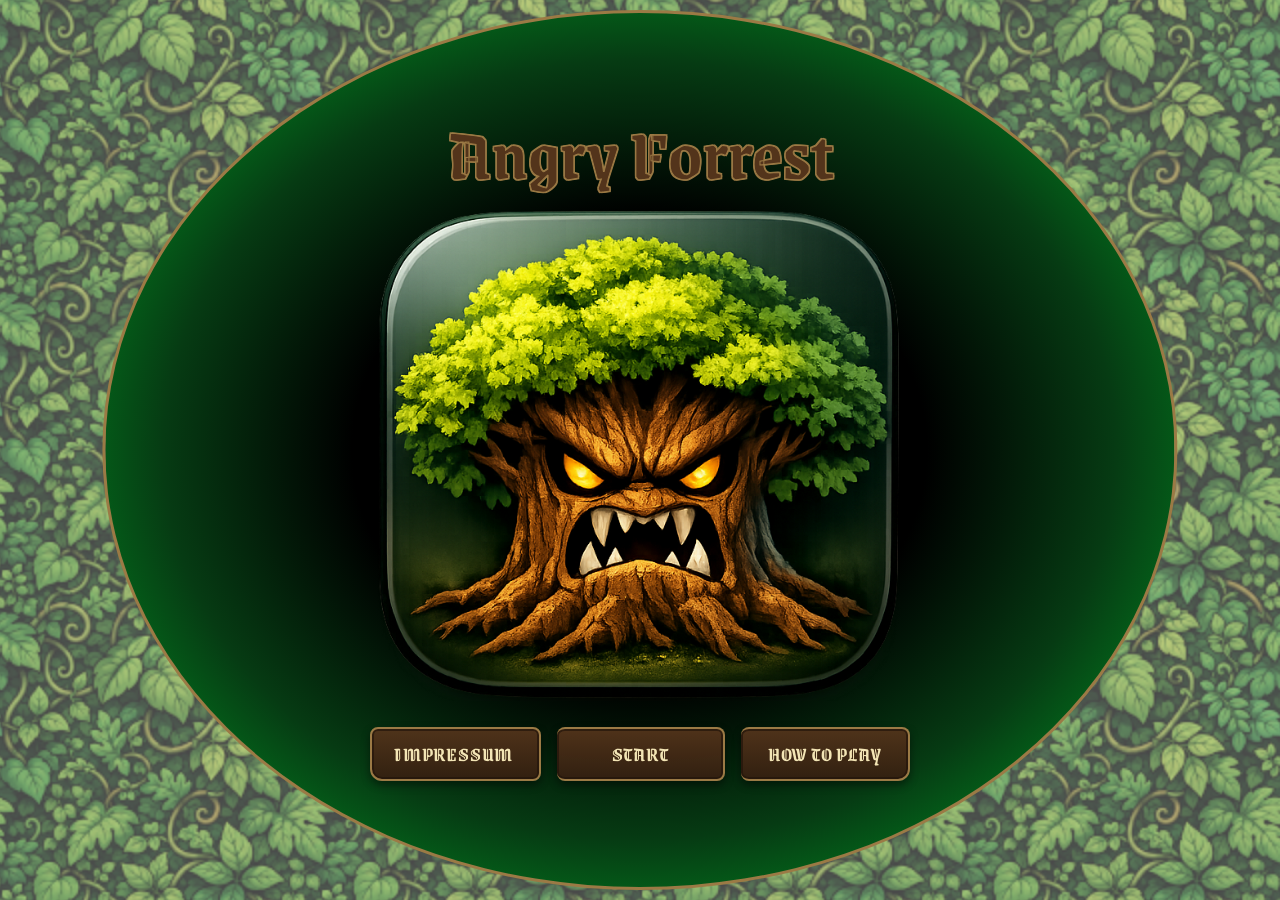
<file: index.html>
<!doctype html>
<html lang="en">
  <head>
    <meta charset="UTF-8" />
    <meta name="viewport" content="width=device-width, initial-scale=1.0" />
    <title>Angry Forrest</title>
    <link
      rel="icon"
      type="image/png"
      sizes="16x16"
      href="./img/icons/AF-48.png"
    />
    <link
      rel="icon"
      type="image/png"
      sizes="32x32"
      href="./img/icons/AF-48.png"
    />
    <link
      rel="icon"
      type="image/png"
      sizes="48x48"
      href="./img/icons/AF-48.png"
    />
    <link rel="apple-touch-icon" href="./img/icons/AF-mac.png" />
    <link rel="stylesheet" href="style.css" />
    <link rel="stylesheet" href="styles/intro.css" />
    <link rel="stylesheet" href="styles/game-shell.css" />
    <link rel="stylesheet" href="styles/game-controls.css" />
    <link rel="stylesheet" href="styles/story-overlay.css" />
    <link rel="stylesheet" href="styles/game-hud.css" />
  </head>

  <body onload="init()">
    <div id="pre-intro" class="pre-intro">
      <h1>Angry Forrest</h1>
      <img src="./img/icons/title_img.png" alt="Angry Forrest" />
      <div class="pre-intro-actions">
        <a class="forest-button" href="./impressum.html">IMPRESSUM</a>
        <button id="pre-intro-start" class="forest-button" type="button">
          START
        </button>
        <button id="how-to-play-button" class="forest-button" type="button">
          HOW TO PLAY
        </button>
      </div>
      <div id="how-to-play" class="how-to-play" hidden>
        <div class="how-to-play-content">
          <h2>HOW TO PLAY</h2>

          <p>
            You are Entie, a living tree fighting back against the machines and
            their gnome servants.
          </p>

          <h3>MOVE</h3>

          <div class="how-to-play-line">
            Use <strong>← / →</strong>
            <span class="control-or">or</span>
            <div class="inline-control-icon">
              <img src="/img/icons/left_button.png" alt="Left button" />
            </div>
            <div class="inline-control-icon">
              <img src="/img/icons/right.button.png" alt="Right button" />
            </div>
            to move.
          </div>

          <div class="how-to-play-line">
            Press <strong>↑</strong>
            <span class="control-or">or</span>
            <div class="inline-control-icon">
              <img src="/img/icons/jump_button.png" alt="Jump button" />
            </div>
            to jump.
          </div>

          <h3>COLLECT &amp; THROW</h3>

          <p>Collect the acorns hanging in the trees.</p>

          <div class="how-to-play-line">
            Press <strong>SPACE</strong>
            <span class="control-or">or</span>
            <div class="inline-control-icon">
              <img src="/img/icons/throw_button.png" alt="Throw button" />
            </div>
            to throw an acorn at your enemies.
          </div>

          <p>
            Missed your target? No problem — thrown acorns land on the ground
            and can be collected again.
          </p>

          <h3>SURVIVE</h3>

          <p>Avoid enemy attacks and keep an eye on your energy.</p>

          <p>
            Some enemies are stronger than others, so choose your moment to
            attack.
          </p>

          <p>
            <strong>
              Jumping gnomes or Mini-Robots can only be fought by jumping upon
              and stomping them.
            </strong>
            Take very well care for your precious acorns or you won't have
            enough to finish the End-Boss!
          </p>

          <h3>READABLE STORY</h3>
          <p>The grumpy face
            <div class="inline-control-icon"> 
            <img src="/img/icons/grumpy.png" alt="imageof a grumpy">
            </div>
            in the game options switches between the animated scrolling text and a stationary, readable HTML story. Tap it again to return to the original animation. The ending story has the same option.</p>

          <h3>YOUR GOAL</h3>

          <p>
            Fight your way through the forest and stop the robot responsible for
            its destruction.
          </p>

          <p>Good luck — the forest is counting on you.</p>
          <button id="how-to-play-back" class="forest-button" type="button">
            BACK
          </button>
        </div>
      </div>
    </div>

    <div
      id="orientation-prompt"
      class="orientation-prompt"
      role="status"
      aria-live="assertive"
      hidden
    >
      <p>Please turn your device to landscape.</p>
    </div>

    <div class="game-wrapper">
      <div class="game-stage">
        <div class="top-controls" aria-label="Spieloptionen" hidden>
          <button
            class="ui-button home-button"
            type="button"
            aria-label="Back to Intro"
          >
            <img src="./img/icons/exit.png" alt="Back to Intro" />
          </button>

          <label
            class="ui-button sound-toggle"
            aria-label="Ton ein- oder ausschalten"
          >
            <input type="checkbox" class="sound-toggle-input" />
            <img
              class="sound-icon sound-icon-on"
              src="./img/icons/sound_on.png"
              alt="Ton eingeschaltet"
            />
            <img
              class="sound-icon sound-icon-off"
              src="./img/icons/silence.png"
              alt="Ton ausgeschaltet"
            />
          </label>
          <button
            class="ui-button story-toggle-button"
            type="button"
            aria-label="Read story without scrolling"
            aria-controls="story-overlay"
            aria-expanded="false"
            title="Toggle readable story"
            hidden
          >
            <img src="./img/icons/grumpy.png" alt="" />
          </button>
          <button
            class="ui-button resize-button"
            type="button"
            aria-label="Spielfläche vergrößern"
          >
            <img src="./img/icons/resize.png" alt="Spielfläche vergrößern" />
          </button>
        </div>

        <div class="character-energy" hidden>
          <img
            class="character-energy-fill"
            id="character-energy-bar"
            src="./img/character/char_energy.png"
            alt=""
          />
          <img
            class="character-energy-frame"
            src="./img/character/char-energy.png"
            alt=""
          />
        </div>

        <div class="bottom-controls" aria-label="Touch-Steuerung" hidden>
          <div class="action-controls" aria-label="Aktionen">
            <button
              class="ui-button control-button"
              type="button"
              data-control="jump"
              aria-label="Springen"
            >
              <img src="./img/icons/jump_button.png" alt="Springen" />
            </button>
            <button
              class="ui-button control-button"
              type="button"
              data-control="throw"
              aria-label="Frucht werfen"
            >
              <img src="./img/icons/throw_button.png" alt="Frucht werfen" />
            </button>
          </div>

          <div class="fruit-inventory" aria-label="Gesammelte Früchte">
            <img
              class="fruit-slot"
              src="./img/objects/fruit_bw.png"
              alt="Fruchtplatz"
            />
            <img
              class="fruit-slot"
              src="./img/objects/fruit_bw.png"
              alt="Fruchtplatz"
            />
            <img
              class="fruit-slot"
              src="./img/objects/fruit_bw.png"
              alt="Fruchtplatz"
            />
          </div>

          <div class="direction-controls" aria-label="Bewegung">
            <button
              class="ui-button control-button"
              type="button"
              data-control="left"
              aria-label="Nach links bewegen"
            >
              <img src="./img/icons/left_button.png" alt="Nach links" />
            </button>
            <button
              class="ui-button control-button"
              type="button"
              data-control="right"
              aria-label="Nach rechts bewegen"
            >
              <img src="./img/icons/right.button.png" alt="Nach rechts" />
            </button>
          </div>
        </div>

        <canvas width="720" height="480" id="canvas"></canvas>
        <section id="story-overlay" class="story-overlay" aria-label="Story and instructions" hidden>
          <div class="story-overlay-content" tabindex="0">
            <h2 id="story-overlay-title">The story</h2>
            <div id="story-overlay-body"></div>
            <p class="story-overlay-hint">Press Enter or tap the button to continue the game.</p>
          </div>
        </section>
        <img
          src="./img/landscape/canvas-frame.png"
          alt=""
          class="canvas-frame"
        />
        <div class="robot-energy" hidden>
          <img
            class="r-energy-frame"
            src="/img/objects/robot_energy-meter.png"
            alt=""
          />
          <img
            class="r-energy"
            id="robot"
            src="/img/objects/robot_energy.png"
            alt=""
          />
        </div>
      </div>
    </div>
    <script src="./js/models/DrawableObject.class.js"></script>
    <script src="./js/models/MovableObject.class.js"></script>
    <script src="./js/models/Landscape.class.js"></script>
    <script src="./js/helpers.js"></script>
    <script src="./js/eventListeners.js"></script>
    <script src="./js/models/Sky.class.js"></script>
    <script src="./js/models/Sleep.class.js"></script>
    <script src="./js/models/FruitController.class.js"></script>
    <script src="./js/models/Character.class.js"></script>
    <script src="./js/models/GrowingTree.class.js"></script>
    <script src="./js/models/Gnome.class.js"></script>
    <script src="./js/models/MiniRobot.class.js"></script>
    <script src="./js/models/Fruit.class.js"></script>
    <script src="./js/models/Bomb.class.js"></script>
    <script src="./js/models/Robot.class.js"></script>
    <script src="./js/models/Grass.class.js"></script>
    <script src="./js/models/Thrownfruit.class.js"></script>
    <script src="./js/models/BackgroundObject.class.js"></script>
    <script src="./js/models/WorldRenderer.class.js"></script>
    <script src="./js/models/World.class.js"></script>
    <script src="./js/models/Keyboard.class.js"></script>
    <script src="./js/models/Level.class.js"></script>
    <script src="./js/levels/level1.js"></script>
    <script src="./js/DisplayController.class.js"></script>
    <script src="./js/titleGlyphs.js"></script>
    <script src="./js/models/ScrollingText.class.js"></script>
    <script src="./js/models/IntroScene.class.js"></script>
    <script src="./js/models/LoadingScene.class.js"></script>
    <script src="./js/models/SlidingBanner.class.js"></script>
    <script src="./js/models/StartScene.class.js"></script>
    <script src="./js/models/VictoryScene.class.js"></script>
    <script src="./js/models/EndGame.class.js"></script>
    <script src="./js/models/AudioManager.class.js"></script>
    <script src="./js/models/StoryOverlayController.class.js"></script>
    <script src="./js/models/Game.class.js"></script>
    <script src="./js/game.js"></script>
  </body>
</html>
</file>
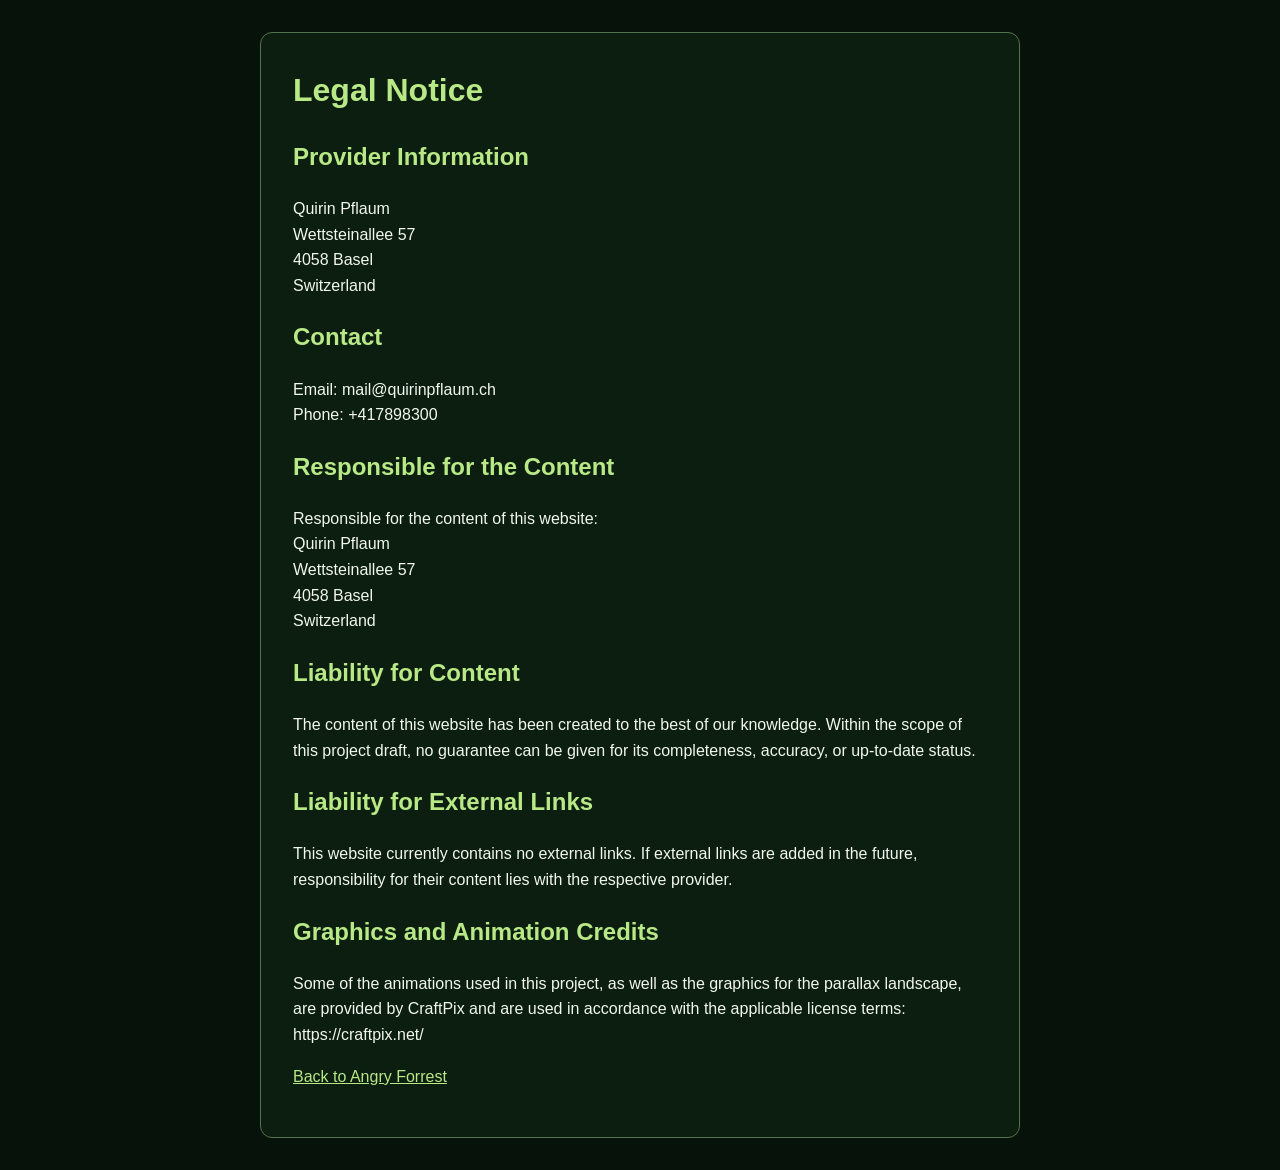
<file: impressum.html>
<!doctype html>
<html lang="en">

<head>
  <meta charset="UTF-8" />
  <meta name="viewport" content="width=device-width, initial-scale=1.0" />
  <title>Legal Notice | Angry Forrest</title>
  <link rel="icon" type="image/png" href="./img/icons/AF-48.png" />
  <link rel="stylesheet" href="./style.css" />
  <link rel="stylesheet" href="./styles/impressum.css" />
</head>

<body class="impressum-page">
  <main>
    <h1>Legal Notice</h1>

    <h2>Provider Information</h2>
    <address>
      Quirin Pflaum<br />
      Wettsteinallee 57<br />
      4058 Basel<br />
      Switzerland
    </address>

    <h2>Contact</h2>
    <p>
      Email: mail@quirinpflaum.ch<br />
      Phone: +417898300
    </p>

    <h2>Responsible for the Content</h2>
    <p>
      Responsible for the content of this website:<br />
      Quirin Pflaum<br />
      Wettsteinallee 57<br />
      4058 Basel<br />
      Switzerland
    </p>

    <h2>Liability for Content</h2>
    <p>
      The content of this website has been created to the best of our
      knowledge. Within the scope of this project draft, no guarantee can be
      given for its completeness, accuracy, or up-to-date status.
    </p>

    <h2>Liability for External Links</h2>
    <p>
      This website currently contains no external links. If external links are
      added in the future, responsibility for their content lies with the
      respective provider.
    </p>

    <h2>Graphics and Animation Credits</h2>
    <p>Some of the animations used in this project, as well as the graphics for the parallax landscape, are provided by
      CraftPix and are used in accordance with the applicable license terms: https://craftpix.net/
    </p>

    <p><a href="./index.html">Back to Angry Forrest</a></p>
  </main>
</body>

</html>
</file>
<file: style.css>
@font-face {
  font-family: "Grenze Gotisch";
  src: url("./font/GrenzeGotisch-VariableFont_wght.ttf") format("truetype");
  font-weight: 100 900;
  font-style: normal;
}

body {
  margin: 0;
  height: 100dvh;
  overflow: hidden;

  background-image: url("/img/landscape/background-tile.png");
  background-repeat: repeat;
  background-size: 640px 640px;

  display: flex;
  flex-direction: column;
  justify-content: center;
  align-items: center;
}
</file>
<file: styles/intro.css>
.pre-intro {
  box-sizing: border-box;
  width: 100%;
  height: 100dvh;
  min-height: 100svh;
  padding: clamp(12px, 3dvh, 32px) clamp(12px, 4vw, 32px);
  font-family: "Grenze Gotisch", "Comic Sans MS", cursive;
  position: fixed;
  inset: 0;
  z-index: 100;
  display: flex;
  flex-direction: column;
  justify-content: center;
  align-items: center;
  gap: clamp(8px, 2dvh, 24px);
  background: transparent;
  color: white;
  cursor: pointer;
  overflow: auto;
  scrollbar-width: none;
}

.pre-intro::before {
  content: "";
  position: fixed;
  top: 50%;
  left: 50%;
  width: calc(100dvw - 16%);
  height: calc(100dvh - 20px);
  border-radius: 50%;
  box-sizing: border-box;
  border: 3px solid #9b7a45;
  background: radial-gradient(
    ellipse at center,
    #000 0%,
    #000 38%,
    #063b13 63%,
    #018d21 86%,
    #01f92e 100%
  );
  transform: translate(-50%, -50%);
  z-index: 0;
  pointer-events: none;
}

.pre-intro > * {
  position: relative;
  z-index: 1;
}

.pre-intro::-webkit-scrollbar {
  display: none;
}

.pre-intro img {
  width: min(80vw, 641px);
  max-width: 100%;
  height: auto;
  max-height: min(55dvh, calc(100dvh - 15rem));
  object-fit: contain;
}

.pre-intro span {
  font-size: 1.5rem;
}

.pre-intro-link {
  color: white;
  font-size: 1.5rem;
}

.pre-intro h1 {
  font-family: "Grenze Gotisch", "Comic Sans MS", cursive;
  margin: 0;
  font-size: clamp(2.25rem, 10vw, 4.5rem);
  line-height: 0.95;
  text-align: center;
  color: #53341b;

  -webkit-text-stroke: 1px #9b7a45;

  text-shadow:
    -1px -1px 0 #9b7a45,
    1px -1px 0 #9b7a45,
    -1px 1px 0 #9b7a45,
    1px 1px 0 #9b7a45;
}

.pre-intro[hidden] {
  display: none;
}

.pre-intro > h1[hidden],
.pre-intro > img[hidden],
.pre-intro-actions[hidden],
.how-to-play[hidden] {
  display: none;
}

.pre-intro-actions {
  display: flex;
  flex-wrap: nowrap;
  justify-content: center;
  gap: 3%;
  margin-top: 8px;
  width: min(100%, 540px);
}

.forest-button {
  box-sizing: border-box;
  min-width: 0;
  flex: 1 1 0;
  padding: 10px clamp(6px, 2vw, 22px);

  font-family: "Grenze Gotisch", "Comic Sans MS", cursive;
  font-size: 1.25rem;
  font-weight: 600;
  letter-spacing: 0.04em;

  color: #f3e5b5;
  text-decoration: none;

  border-radius: 0;

  background: linear-gradient(rgba(83, 52, 27, 0.95), rgba(52, 31, 16, 0.95));

  border: 2px solid #9b7a45;
  border-radius: 8px;

  box-shadow:
    inset 0 0 0 2px rgba(35, 20, 10, 0.7),
    0 4px 8px rgba(0, 0, 0, 0.45);

  cursor: pointer;

  transition:
    transform 120ms ease,
    filter 120ms ease;

  animation: forest-wobble 3s ease-in-out infinite;
}

.forest-button:first-child {
  border-bottom-left-radius: 12px;
}

.forest-button:last-child {
  border-bottom-right-radius: 12px;
}

.forest-button + .forest-button {
  border-left: 0;
}

.forest-button:nth-child(2) {
  animation-delay: 1.5s;
}

@keyframes forest-wobble {
  0%,
  68%,
  100% {
    rotate: 0deg;
  }

  72% {
    rotate: -2deg;
  }

  76% {
    rotate: 2deg;
  }

  80% {
    rotate: -1.5deg;
  }

  84% {
    rotate: 1deg;
  }

  88% {
    rotate: 0deg;
  }
}

.forest-button:hover,
.forest-button:focus-visible {
  filter: brightness(1.18);
  transform: translateY(-2px);
}

.forest-button:active {
  transform: translateY(1px);
}

.how-to-play {
  position: fixed;
  inset: 0;
  z-index: 2;
  display: grid;
  place-items: center;
}

.how-to-play-content {
  width: min(68vw, 680px);
  font-size: clamp(1.75rem, 5vw, 2.25rem);
  max-height: calc(80dvh - 120px);
  padding: 28px 36px;
  box-sizing: border-box;
  overflow-y: auto;
  color: #f3e5b5;
  text-align: center;
  font-family: "Grenze Gotisch", "Comic Sans MS", cursive;
  scrollbar-width: thin;
  scrollbar-color: #9b7a45 rgba(0, 0, 0, 0.35);
}

.how-to-play-content::-webkit-scrollbar {
  width: 10px;
}

.how-to-play-content::-webkit-scrollbar-track {
  margin-block: 32px;
  border-radius: 999px;
  background: rgba(0, 0, 0, 0.35);
}

.how-to-play-content::-webkit-scrollbar-thumb {
  min-height: 50%;
  border: 2px solid rgba(0, 0, 0, 0.35);
  border-radius: 999px;
  background: #9b7a45;
}

.how-to-play-content::-webkit-scrollbar-thumb:hover {
  background: #01f92e;
}

.how-to-play-content .forest-button {
  display: block;
  min-width: 150px;
  margin: 24px auto 0;
}

.inline-control-icon {
  display: inline-flex;
  align-items: center;
  justify-content: center;
  width: 34px;
  height: 34px;
  vertical-align: middle;
  margin: 0 4px;
}

.inline-control-icon img {
  display: block;
  width: 100%;
  height: 100%;
  object-fit: contain;
}

.control-or {
  margin: 0 6px;
  opacity: 0.8;
}
</file>
<file: styles/game-shell.css>
.orientation-prompt {
  position: fixed;
  inset: 0;
  z-index: 200;
  display: grid;
  place-items: center;
  padding: 24px;
  background: #07120a;
  color: white;
  font-size: clamp(1.75rem, 5vw, 2.25rem);
  text-align: center;
}

.orientation-prompt[hidden] {
  display: none;
}


.game-wrapper {
  position: relative;
  display: flex;
  align-items: center;
  justify-content: center;
  width: min(866px, 100dvw);
  height: min(618px, 100dvh);
  touch-action: none;
  user-select: none;
  -webkit-user-select: none;
  -webkit-touch-callout: none;
}

.game-wrapper img {
  -webkit-user-drag: none;
}

.game-stage {
  position: relative;
  width: 866px;
  height: 618px;
  flex: none;
  transform: scale(var(--game-scale, 1));
  transform-origin: center;
}

.game-wrapper:fullscreen {
  width: 100dvw;
  height: 100dvh;
  background: #000;
}

/* Experiment: stretch the complete game surface across the fullscreen viewport. */
.game-wrapper:fullscreen.mobile-fullscreen-stretch .game-stage {
  width: 100dvw;
  height: 100dvh;
  max-width: none;
  max-height: none;
  transform: none;
}

canvas {
  position: absolute;
  left: 73px;
  top: 69px;

  background-color: black;
  width: 720px;
  height: 480px;
}

.game-wrapper:fullscreen.mobile-fullscreen-stretch canvas {
  inset: 0;
  width: 100%;
  height: 100%;
}

.canvas-frame {
  position: absolute;
  top: 10px;
  left: 0;

  width: 866px;
  height: 618px;

  pointer-events: none;
  z-index: 25;
}

.game-wrapper:fullscreen.mobile-fullscreen-stretch .canvas-frame {
  display: none;
}
</file>
<file: styles/game-controls.css>
.top-controls {
  position: absolute;
  top: 14px;
  right: 14px;
  z-index: 30;
  display: flex;
  gap: 10px;
}

.bottom-controls {
  position: absolute;
  right: 20px;
  bottom: 24px;
  left: 20px;
  z-index: 30;
  display: grid;
  grid-template-columns: 1fr auto 1fr;
  align-items: end;
  gap: 22px;
}

.action-controls,
.direction-controls {
  display: flex;
  align-items: center;
  gap: 14px;
}

.action-controls {
  justify-content: flex-start;
  gap: 16%;
}

.direction-controls {
  justify-content: flex-end;
  gap: 16%;
}

.ui-button {
  display: grid;
  place-items: center;
  padding: 0;
  border: 0;
  background: transparent;
  cursor: pointer;
  touch-action: manipulation;
  transition:
    filter 120ms ease,
    transform 120ms ease;
}

.ui-button:hover,
.ui-button:focus-visible,
.ui-button:active,
.sound-toggle-input:checked + .sound-icon + .sound-icon-off {
  filter: brightness(1.3);
}

.ui-button:focus-visible {
  outline: 2px solid white;
  outline-offset: 4px;
}

.ui-button:active {
  transform: scale(0.94);
}

.control-button {
  width: 80px;
  height: 80px;
  touch-action: none;
}

.control-button img {
  max-width: 100%;
  max-height: 100%;
  object-fit: contain;
}

.home-button,
.resize-button,
.story-toggle-button,
.sound-toggle {
  width: 42px;
  height: 42px;
}

.home-button img,
.resize-button img,
.story-toggle-button img,
.sound-icon {
  width: 100%;
  height: 100%;
  object-fit: contain;
}

.sound-toggle {
  position: relative;
}

.sound-toggle-input {
  position: absolute;
  width: 1px;
  height: 1px;
  opacity: 0;
}

.sound-icon-off {
  display: none;
}

.sound-toggle-input:checked ~ .sound-icon-on {
  display: none;
}

.sound-toggle-input:checked ~ .sound-icon-off {
  display: block;
}

@media (hover: hover) and (pointer: fine) {
  .action-controls,
  .direction-controls {
    display: none;
  }
}
</file>
<file: styles/story-overlay.css>
/* Readable story overlay: pre-intro palette and ellipse, adapted to the canvas. */
.story-overlay {
  position: absolute;
  left: 73px;
  top: 69px;
  width: 720px;
  height: 480px;
  z-index: 20;
  box-sizing: border-box;
  display: grid;
  place-items: center;
  overflow: hidden;
  isolation: isolate;
  background: rgba(0, 0, 0, 0.55);
  color: #f3e5b5;
  font-family: "Grenze Gotisch", "Comic Sans MS", cursive;
  user-select: text;
  -webkit-user-select: text;
  touch-action: pan-y;
}

.story-overlay::before {
  content: "";
  position: absolute;
  left: 50%;
  top: 50%;
  width: 94%;
  height: 94%;
  box-sizing: border-box;
  border: 3px solid #9b7a45;
  border-radius: 50%;
  background: radial-gradient(
    ellipse at center,
    rgba(0, 0, 0, 0.88) 0%,
    rgba(0, 0, 0, 0.8) 38%,
    rgba(6, 59, 19, 0.75) 63%,
    rgba(1, 141, 33, 0.7) 86%,
    rgba(1, 249, 46, 0.62) 100%
  );
  transform: translate(-50%, -50%);
  pointer-events: none;
}

.story-overlay[hidden],
.story-toggle-button[hidden] {
  display: none;
}

.story-overlay-content {
  position: relative;
  z-index: 1;
  box-sizing: border-box;
  width: 76%;
  max-height: 85%;
  padding: 8px 15px;
  overflow-y: auto;
  overscroll-behavior: contain;
  text-align: center;
  font-size: 19px;
  line-height: 1.45;
  scrollbar-width: thin;
  scrollbar-color: #9b7a45 rgba(0, 0, 0, 0.35);
}

.story-overlay-content::-webkit-scrollbar {
  width: 10px;
}

.story-overlay-content::-webkit-scrollbar-track {
  border-radius: 999px;
  background: rgba(0, 0, 0, 0.35);
}

.story-overlay-content::-webkit-scrollbar-thumb {
  border: 2px solid rgba(0, 0, 0, 0.35);
  border-radius: 999px;
  background: #9b7a45;
}

.story-overlay h2 {
  margin: 0 0 16px;
  font-size: 26px;
  color: #f3e5b5;
}

.story-overlay p {
  margin: 0 0 1em;
}

.story-overlay-hint {
  font-size: 15px;
  color: #f3e5b5;
}

.story-toggle-button {
  width: 42px;
  height: 42px;
  font-size: 30px;
  line-height: 1;
}

.game-wrapper:fullscreen.mobile-fullscreen-stretch .story-overlay {
  left: 0;
  top: 0;
  width: 100%;
  height: 100%;
}
</file>
<file: styles/game-hud.css>
.bottom-controls[hidden],
.character-energy[hidden],
.robot-energy[hidden] {
  display: none;
}

.character-energy {
  position: absolute;
  left: 10px;
  top: 50%;
  transform: translateY(-50%);

  width: 72px;
  height: 217px;

  z-index: 26;
}

.robot-energy {
  position: absolute;
  right: 5px;
  top: 50%;
  transform: translateY(-50%);
  z-index: 26;
}

.r-energy-frame {
  position: relative;
  z-index: 60;
}

.r-energy {
  position: absolute;
  right: 24px;
  top: 32px;
  height: 170px;
  width: 31px;
  z-index: 50;
}

.character-energy-frame {
  position: absolute;
  inset: 0;
  width: 72px;
  height: 217px;
  display: block;
  z-index: 2;
  pointer-events: none;
}

.character-energy-fill {
  position: absolute;
  left: 22px;
  bottom: 20px;
  width: 26px;
  height: auto;
  display: block;
  z-index: 1;
  clip-path: inset(0 0 0 0);
  pointer-events: none;
}

.fruit-inventory {
  display: flex;
  align-items: center;
  gap: 8px;
}

.fruit-inventory img {
  width: 32px;
  height: auto;
}

.top-controls[hidden],
.bottom-controls[hidden],
.character-energy[hidden],
.robot-energy[hidden] {
  display: none;
}
</file>
<file: styles/impressum.css>
.impressum-page {
  color-scheme: dark;
  font-family: Arial, sans-serif;
  line-height: 1.6;
  min-height: 100vh;
  height: auto;
  overflow: auto;
  padding: 2rem;
  box-sizing: border-box;
  background: #07120a;
  color: #f2f7ed;
}

.impressum-page main {
  width: min(100%, 760px);
  margin: 0 auto;
  padding: 2rem;
  box-sizing: border-box;
  border: 1px solid #52734c;
  border-radius: 12px;
  background: rgba(12, 31, 16, 0.94);
}

.impressum-page h1,
.impressum-page h2 {
  color: #b8e986;
}

.impressum-page h1 {
  margin-top: 0;
}

.impressum-page a {
  color: #b8e986;
}

.impressum-page .draft-notice {
  padding: 1rem;
  border-left: 4px solid #e7b84b;
  background: rgba(231, 184, 75, 0.12);
}

.impressum-page address {
  font-style: normal;
}
</file>
